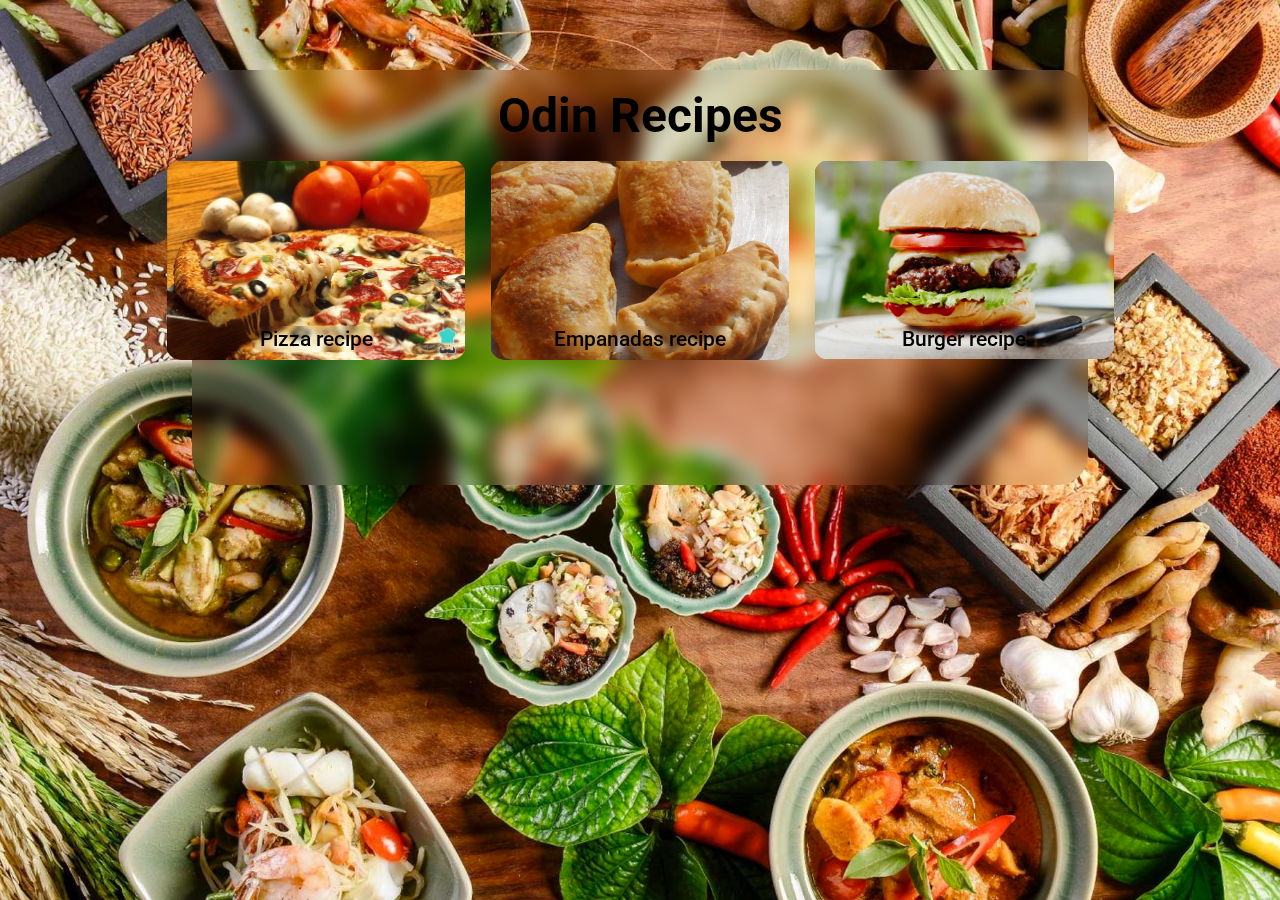
<file: index.html>
<!DOCTYPE html>
<html lang="en">
	<head>
		<meta charset="UTF-8" />
		<meta name="viewport" content="width=device-width, initial-scale=1.0" />
		<title>Odin recipes</title>
		<link rel="stylesheet" href="style.css" />
	</head>
	<body>
		<div class="main">
			<h1>Odin Recipes</h1>
			<div class="list-container">
				<ul>
					<a href="./recipes/pizza.html" target="_blank">
						<div class="pizza-container">
							<li>Pizza recipe</li>
						</div>
					</a>
					<a href="./recipes/empanadas.html" target="_blank">
						<div class="empanadas-container">
							<li>Empanadas recipe</li>
						</div>
					</a>
					<a href="./recipes/burger.html" target="_blank">
						<div class="burger-container">
							<li>Burger recipe</li>
						</div>
					</a>
				</ul>
			</div>
		</div>
	</body>
</html>
</file>
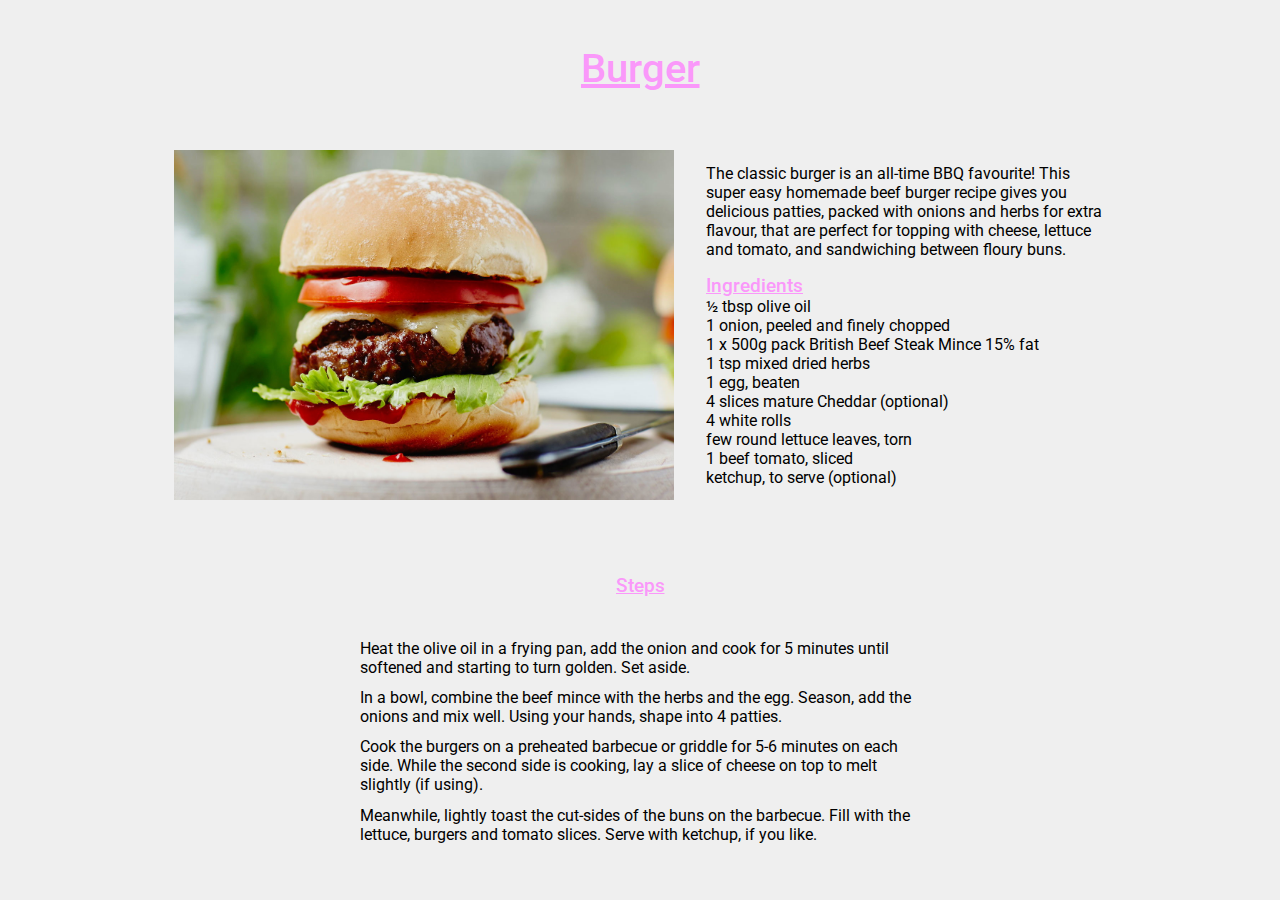
<file: recipes/burger.html>
<!DOCTYPE html>
<html lang="en">
	<head>
		<meta charset="UTF-8" />
		<meta name="viewport" content="width=device-width, initial-scale=1.0" />
		<title>Burger</title>
		<link rel="stylesheet" href="./recipe-styles.css" />
	</head>
	<body>
		<h1>Burger</h1>
		<div class="main-container">
			<img class="burger-img" src="../images/burger.jpg" />
			<div class="burger-description-container">
				<p>
					The classic burger is an all-time BBQ favourite! This super easy
					homemade beef burger recipe gives you delicious patties, packed with
					onions and herbs for extra flavour, that are perfect for topping with
					cheese, lettuce and tomato, and sandwiching between floury buns.
				</p>
				<div class="ingredients-container">
					<h3>Ingredients</h3>
					<ul>
						<li>½ tbsp olive oil</li>
						<li>1 onion, peeled and finely chopped</li>
						<li>1 x 500g pack British Beef Steak Mince 15% fat</li>
						<li>1 tsp mixed dried herbs</li>
						<li>1 egg, beaten</li>
						<li>4 slices mature Cheddar (optional)</li>
						<li>4 white rolls</li>
						<li>few round lettuce leaves, torn</li>
						<li>1 beef tomato, sliced</li>
						<li>ketchup, to serve (optional)</li>
					</ul>
				</div>
			</div>
		</div>
		<h3>Steps</h3>
		<div class="steps-container">
			<ol>
				<li>
					Heat the olive oil in a frying pan, add the onion and cook for 5
					minutes until softened and starting to turn golden. Set aside.
				</li>
				<li>
					In a bowl, combine the beef mince with the herbs and the egg. Season,
					add the onions and mix well. Using your hands, shape into 4 patties.
				</li>
				<li>
					Cook the burgers on a preheated barbecue or griddle for 5-6 minutes on
					each side. While the second side is cooking, lay a slice of cheese on
					top to melt slightly (if using).
				</li>
				<li>
					Meanwhile, lightly toast the cut-sides of the buns on the barbecue.
					Fill with the lettuce, burgers and tomato slices. Serve with ketchup,
					if you like.
				</li>
			</ol>
		</div>
	</body>
</html>
</file>
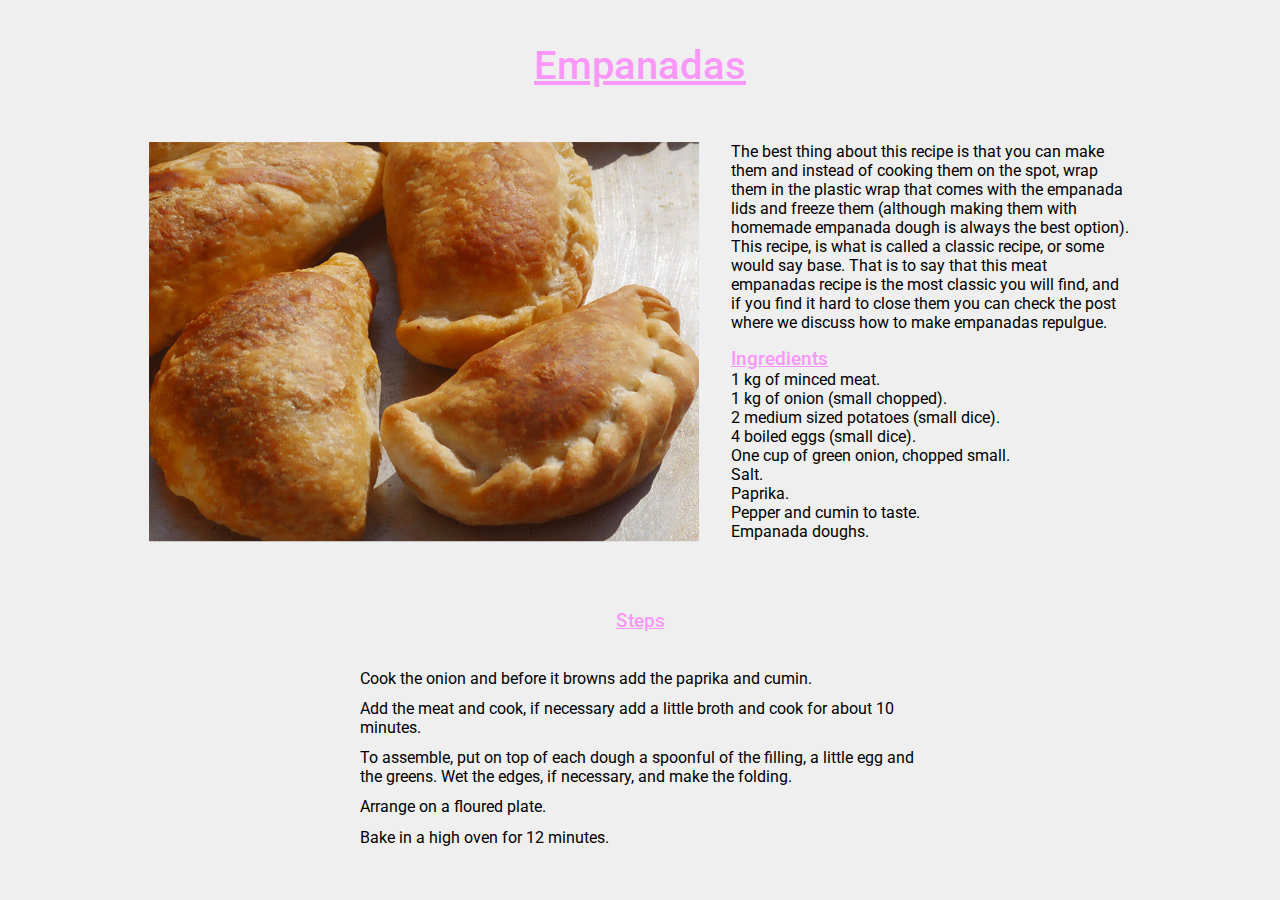
<file: recipes/empanadas.html>
<!DOCTYPE html>
<html lang="en">
	<head>
		<meta charset="UTF-8" />
		<meta name="viewport" content="width=device-width, initial-scale=1.0" />
		<title>Empanadas</title>
		<link rel="stylesheet" href="./recipe-styles.css" />
	</head>
	<body>
		<h1>Empanadas</h1>
		<div class="main-container">
			<img class="empanadas-img" src="../images/empanadas.jpg" />
			<div class="empanadas-description-container">
				<p>
					The best thing about this recipe is that you can make them and instead
					of cooking them on the spot, wrap them in the plastic wrap that comes
					with the empanada lids and freeze them (although making them with
					homemade empanada dough is always the best option). This recipe, is
					what is called a classic recipe, or some would say base. That is to
					say that this meat empanadas recipe is the most classic you will find,
					and if you find it hard to close them you can check the post where we
					discuss how to make empanadas repulgue.
				</p>
				<div class="ingredients-container">
					<h3>Ingredients</h3>
					<ul>
						<li>1 kg of minced meat.</li>
						<li>1 kg of onion (small chopped).</li>
						<li>2 medium sized potatoes (small dice).</li>
						<li>4 boiled eggs (small dice).</li>
						<li>One cup of green onion, chopped small.</li>
						<li>Salt.</li>
						<li>Paprika.</li>
						<li>Pepper and cumin to taste.</li>
						<li>Empanada doughs.</li>
					</ul>
				</div>
			</div>
		</div>
		<h3>Steps</h3>
		<div class="steps-container">
			<ol>
				<li>Cook the onion and before it browns add the paprika and cumin.</li>
				<li>
					Add the meat and cook, if necessary add a little broth and cook for
					about 10 minutes.
				</li>
				<li>
					To assemble, put on top of each dough a spoonful of the filling, a
					little egg and the greens. Wet the edges, if necessary, and make the
					folding.
				</li>
				<li>Arrange on a floured plate.</li>
				<li>Bake in a high oven for 12 minutes.</li>
			</ol>
		</div>
	</body>
</html>
</file>
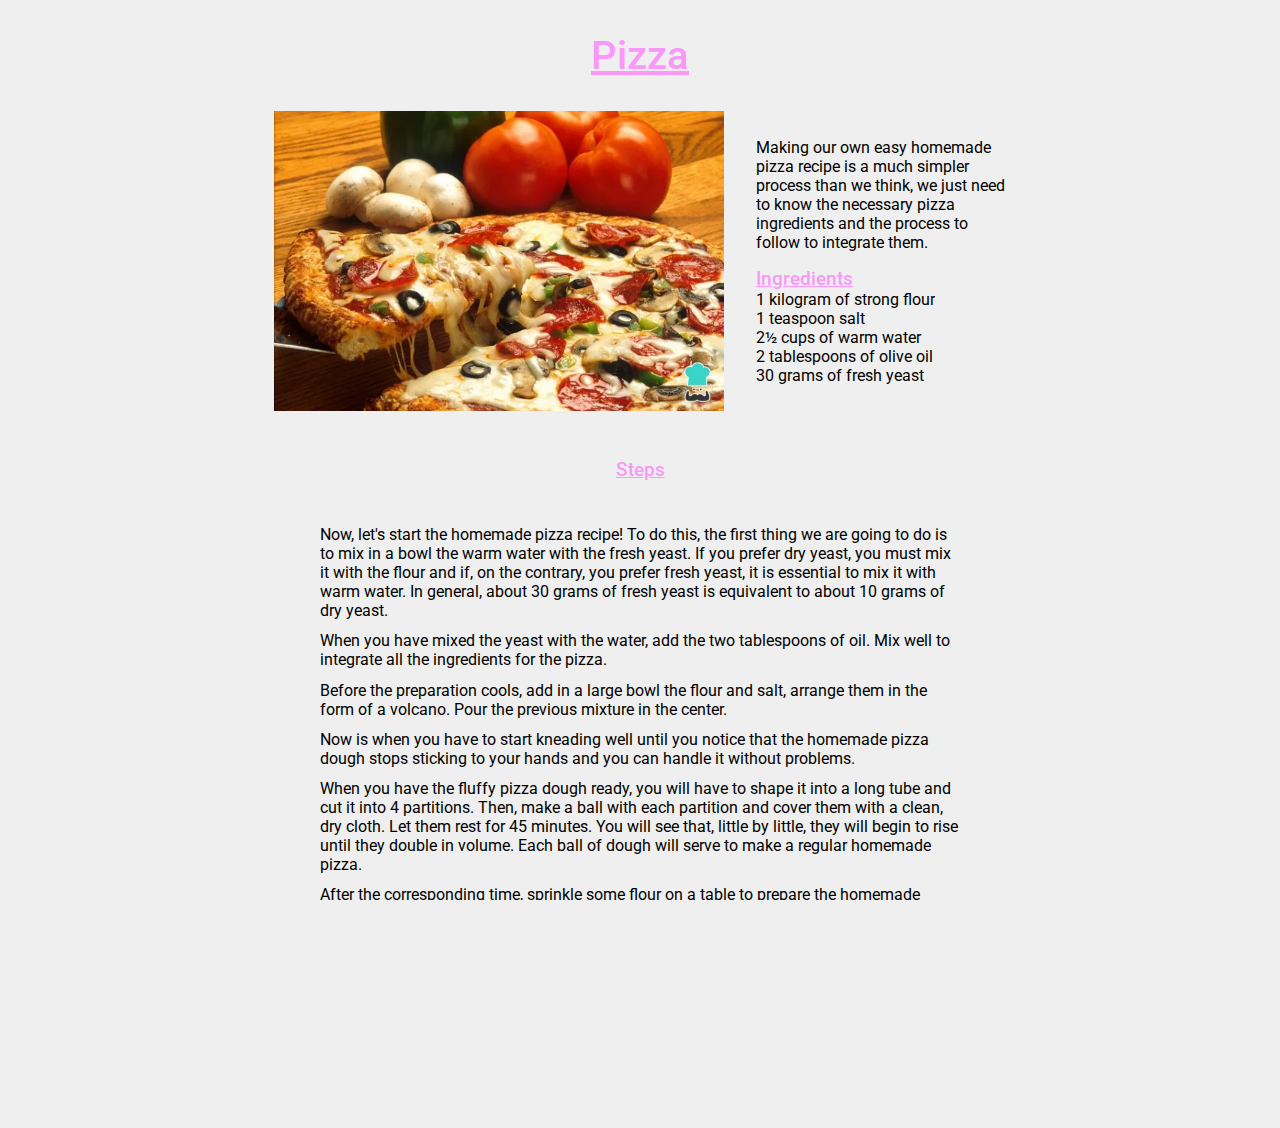
<file: recipes/pizza.html>
<!DOCTYPE html>
<html lang="en">
	<head>
		<meta charset="UTF-8" />
		<meta name="viewport" content="width=device-width, initial-scale=1.0" />
		<title>Pizza recipe</title>
		<link rel="stylesheet" href="./recipe-styles.css" />
	</head>
	<body>
		<h1>Pizza</h1>
		<div class="main-container">
			<img class="pizza-img" src="../images/pizza.jpg" />
			<div class="pizza-description-container">
				<p>
					Making our own easy homemade pizza recipe is a much simpler process
					than we think, we just need to know the necessary pizza ingredients
					and the process to follow to integrate them.
				</p>
				<div class="ingredients-container">
					<h3>Ingredients</h3>
					<ul>
						<li>1 kilogram of strong flour</li>
						<li>1 teaspoon salt</li>
						<li>2½ cups of warm water</li>
						<li>2 tablespoons of olive oil</li>
						<li>30 grams of fresh yeast</li>
					</ul>
				</div>
			</div>
		</div>
		<h3>Steps</h3>
		<div class="pizza-steps-container">
			<ol>
				<li>
					Now, let's start the homemade pizza recipe! To do this, the first
					thing we are going to do is to mix in a bowl the warm water with the
					fresh yeast. If you prefer dry yeast, you must mix it with the flour
					and if, on the contrary, you prefer fresh yeast, it is essential to
					mix it with warm water. In general, about 30 grams of fresh yeast is
					equivalent to about 10 grams of dry yeast.
				</li>
				<li>
					When you have mixed the yeast with the water, add the two tablespoons
					of oil. Mix well to integrate all the ingredients for the pizza.
				</li>
				<li>
					Before the preparation cools, add in a large bowl the flour and salt,
					arrange them in the form of a volcano. Pour the previous mixture in
					the center.
				</li>
				<li>
					Now is when you have to start kneading well until you notice that the
					homemade pizza dough stops sticking to your hands and you can handle
					it without problems.
				</li>
				<li>
					When you have the fluffy pizza dough ready, you will have to shape it
					into a long tube and cut it into 4 partitions. Then, make a ball with
					each partition and cover them with a clean, dry cloth. Let them rest
					for 45 minutes. You will see that, little by little, they will begin
					to rise until they double in volume. Each ball of dough will serve to
					make a regular homemade pizza.
				</li>
				<li>
					After the corresponding time, sprinkle some flour on a table to
					prepare the homemade pizza, take one of the balls and place it on it.
					Now you will have to extend it with your hands stretching it from the
					center to the sides, giving it a circular shape. If you have a rolling
					pin you can also use it to make the dough thinner. Once stretched, you
					can add the homemade pizza sauce and the pizza toppings of your
					choice. You can use this delicious homemade tomato and onion pizza
					sauce recipe.
				</li>
				<li>
					Once you have chosen the ingredients and have your homemade pizza
					dough ready, you should preheat the oven at maximum temperature for
					about 20 minutes.
				</li>
				<li>
					After the time has elapsed, put the homemade pizza in the oven and
					bake it for approximately 10 minutes. You should keep an eye on it
					because the final time will vary depending on the type of oven and its
					intensity.
				</li>
			</ol>
		</div>
	</body>
</html>
</file>
<file: style.css>
@import url("https://fonts.googleapis.com/css2?family=Roboto:wght@100;300;400;500;700&display=swap");

* {
	font-family: "Roboto", sans-serif;
	padding: 0;
	margin: 0;
	box-sizing: border-box;
}

body {
	width: 100vw;
	height: 100vh;
	background-image: url(./images/food-dishes.jpg);
	background-size: cover;
	background-repeat: repeat;
	display: flex;
	align-items: start;
	justify-content: center;
	padding-top: 70px;
}

.main {
	width: 70%;
	height: 50%;
	display: flex;
	align-items: center;
	justify-content: start;
	text-align: center;
	flex-direction: column;
	border: 1px solid transparent;
	border-radius: 30px;
	backdrop-filter: blur(9px);
	padding: 0px;
}

h1 {
	font-size: 3rem;
	font-weight: 700;
	color: #000000;
	top: 0;
	margin: 1rem 0;
}

.list-container ul {
	display: flex;
	align-items: center;
	justify-content: space-between;
	gap: 1.5rem;
	list-style: none;
}

.list-container ul a {
	width: 100%;
	height: 100%;
	text-decoration: none;
}

.list-container ul a li {
	font-size: 1.3rem;
	font-weight: 500;
	color: #000000;
	border: 1px solid transparent;
	border-radius: 6px;
	backdrop-filter: blur(2px);
}

.pizza-container,
.empanadas-container,
.burger-container {
	display: flex;
	align-items: end;
	justify-content: center;
	padding: 7px 10px;
	width: 300px;
	height: 200px;
	border: 1px solid transparent;
	border-radius: 15px;
	background-repeat: no-repeat;
	background-size: cover;
	cursor: pointer;
	transition: all 0.5s;
}

.pizza-container:hover,
.empanadas-container:hover,
.burger-container:hover {
	transform: scale(1.1);
	filter: brightness(1.3);
	font-size: 30px;
}

.pizza-container {
	background-image: url(./images/pizza.jpg);
}

.empanadas-container {
	background-image: url(./images/empanadas.jpg);
}

.burger-container {
	background-image: url(./images/burger.jpg);
}
</file>
<file: recipes/recipe-styles.css>
@import url("https://fonts.googleapis.com/css2?family=Roboto:wght@100;300;400;500;700&display=swap");

* {
	font-family: "Roboto", sans-serif;
	padding: 0;
	margin: 0;
	box-sizing: border-box;
	overflow-x: hidden;
}

body {
	height: 100vh;
	width: 100vw;
	display: grid;
	place-items: center;
	margin: auto;
	gap: 1rem;
	background-color: #efefef;
	padding: 2rem 15rem;
}

.main-container {
	display: flex;
	align-items: start;
	justify-content: center;
	gap: 2rem;
	margin-bottom: 2rem;
}

.main-container .pizza-img {
	display: flex;
	align-items: stretch;
	width: 450px;
	height: 300px;
}

.main-container .empanadas-img {
	display: flex;
	align-items: stretch;
	width: 550px;
	height: 400px;
}

.main-container .burger-img {
	display: flex;
	align-items: stretch;
	width: 500px;
	height: 350px;
}

.main-container .pizza-description-container {
	display: flex;
	flex-direction: column;
	align-items: start;
	margin: auto;
	width: 250px;
	gap: 1rem;
}
.main-container .empanadas-description-container {
	display: flex;
	flex-direction: column;
	align-items: start;
	margin: auto;
	width: 400px;
	gap: 1rem;
}
.main-container .burger-description-container {
	display: flex;
	flex-direction: column;
	align-items: start;
	margin: auto;
	width: 400px;
	gap: 1rem;
}

.main-container .empanadas-description-container li,
.pizza-description-container li,
.burger-description-container li {
	list-style: none;
}

h1,
h3 {
	color: #fa98fa;
	font-weight: 500;
	text-decoration: underline;
}

h1 {
	font-size: 40px;
	margin-bottom: 1rem;
}

.steps-container {
	width: 70%;
}
.pizza-steps-container {
	width: 80%;
	transform: translateY(9rem);
}

.steps-container ol li {
	margin-bottom: 0.7rem;
}

.pizza-steps-container ol li {
	margin-bottom: 0.7rem;
}
</file>
